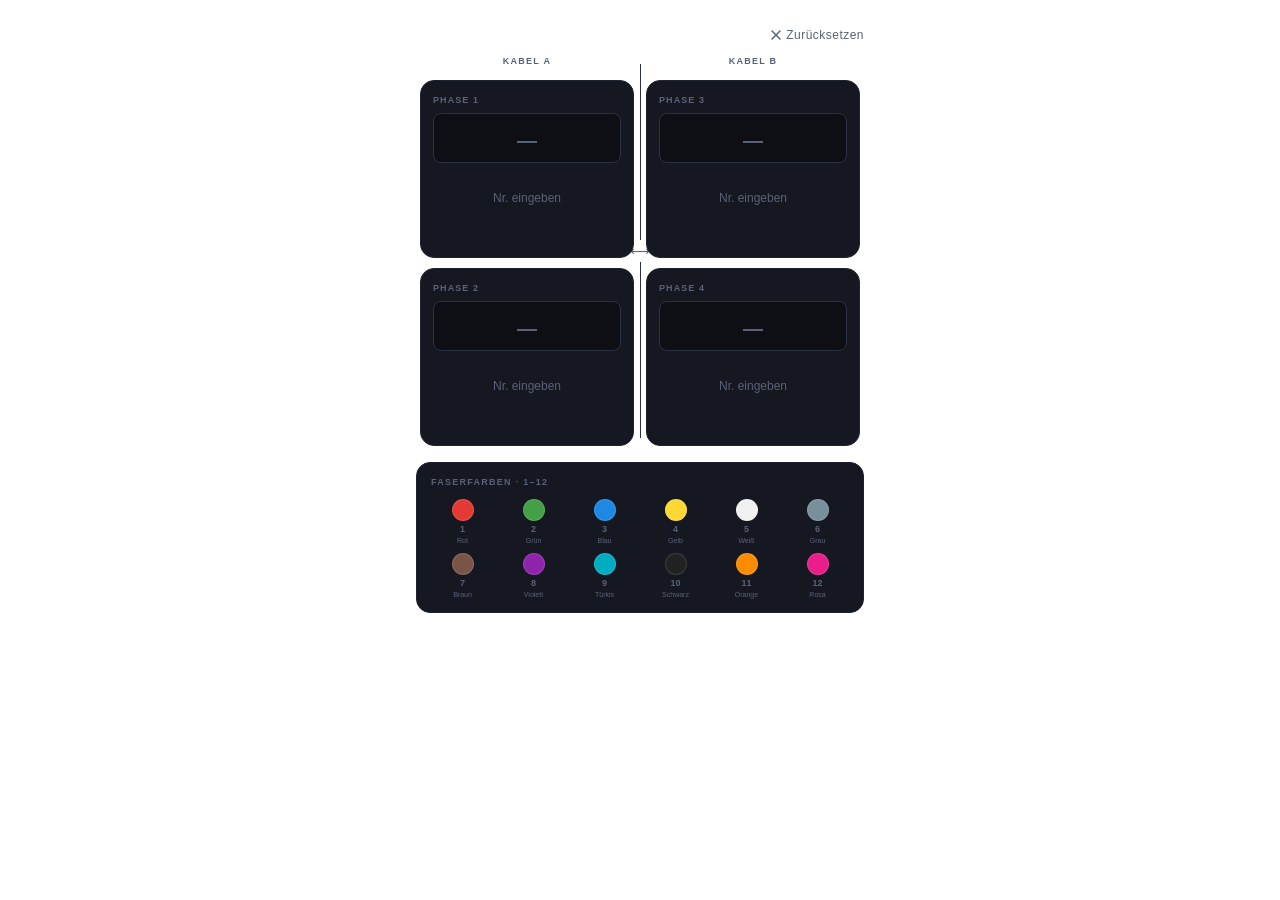
<file: fl.html>
<!DOCTYPE html>
<html lang="de">
<head>
<meta charset="UTF-8">
<meta name="viewport" content="width=device-width, initial-scale=1, maximum-scale=1, user-scalable=no">
<title>Glasfaser · Faser-Lookup</title>
<style>
  :root {
    --bg: #0d0f14;
    --surface: #151820;
    --border: #1e2330;
    --border-bright: #2a3045;
    --text: #e8ecf4;
    --muted: #5a6278;
    --accent: #3d7fff;
    --accent-glow: rgba(61,127,255,0.18);
    --radius: 14px;
    --radius-sm: 8px;
  }
  * { box-sizing: border-box; margin: 0; padding: 0; -webkit-tap-highlight-color: transparent; }
  body {
    /* background: var(--bg); */
    color: var(--text);
    font-family: 'SF Pro Display', -apple-system, 'Segoe UI', sans-serif;
    min-height: 100dvh;
    overscroll-behavior: none;
  }
  .gf-block {
    max-width: 480px;
    margin: 0 auto;
    padding: 24px 16px 48px;
  }

  /* Header */
  .gf-header {
    display: flex; align-items: center; gap: 10px;
    margin-bottom: 28px;
  }
  .gf-logo {
    width: 38px; height: 38px; border-radius: 10px;
    background: linear-gradient(135deg, #1a2540, #0d1628);
    border: 1px solid var(--border-bright);
    display: flex; align-items: center; justify-content: center; flex-shrink: 0;
  }
  .gf-logo svg { width: 22px; height: 22px; }
  .gf-title { font-size: 18px; font-weight: 700; letter-spacing: 0.02em; line-height: 1.1; }
  .gf-title span { color: var(--accent); }
  .gf-sub { font-size: 10px; color: var(--muted); letter-spacing: 0.1em; text-transform: uppercase; margin-top: 3px; }

  /* Clear */
  .gf-clear-row { display: flex; justify-content: flex-end; margin-bottom: 10px; }
  .gf-clear-btn {
    background: none; border: none; color: var(--muted);
    font-size: 12px; cursor: pointer; padding: 4px 0;
    display: flex; align-items: center; gap: 5px; letter-spacing: 0.04em;
    transition: color .15s;
  }
  .gf-clear-btn:active { color: var(--text); }

  /* Grid of 4 cards: 2 left / 2 right with divider */
  .gf-groups {
    display: grid;
    grid-template-columns: 1fr 4px 1fr;
    gap: 0 0;
    margin-bottom: 16px;
  }
  .gf-divider {
    display: flex; flex-direction: column; align-items: center; justify-content: center;
    gap: 4px; padding: 8px 0;
  }
  .gf-divider-line { flex: 1; width: 1px; background: var(--border-bright); }
  .gf-divider-icon { color: var(--muted); font-size: 14px; line-height: 1; }

  .gf-col { display: flex; flex-direction: column; gap: 10px; }
  .gf-col-label {
    font-size: 9px; font-weight: 700; letter-spacing: 0.14em;
    text-transform: uppercase; color: var(--muted);
    text-align: center; padding: 0 8px 4px;
  }

  /* Card */
  .gf-card {
    background: var(--surface);
    border: 1px solid var(--border);
    border-radius: var(--radius);
    padding: 14px 12px;
    position: relative; overflow: hidden;
    transition: border-color .2s;
    margin: 0 4px;
  }
  .gf-card.has-result { border-color: var(--border-bright); }
  .gf-card-glow {
    position: absolute; top: 0; left: 0; right: 0; height: 3px;
    border-radius: var(--radius) var(--radius) 0 0;
    opacity: 0; transition: opacity .3s;
  }
  .gf-card.has-result .gf-card-glow { opacity: 1; }
  .gf-card-label {
    font-size: 9px; font-weight: 700; letter-spacing: 0.12em;
    text-transform: uppercase; color: var(--muted); margin-bottom: 8px;
  }

  /* Input */
  .gf-input {
    width: 100%;
    background: var(--bg);
    border: 1px solid var(--border-bright);
    border-radius: var(--radius-sm);
    color: var(--text);
    font-size: 28px; font-weight: 700;
    font-variant-numeric: tabular-nums;
    text-align: center;
    padding: 8px 4px;
    outline: none; -webkit-appearance: none;
    transition: border-color .15s, box-shadow .15s;
    margin-bottom: 12px;
  }
  .gf-input:focus {
    border-color: var(--accent);
    box-shadow: 0 0 0 3px var(--accent-glow);
  }
  .gf-input::placeholder { color: var(--muted); font-size: 20px; }
  .gf-input::-webkit-inner-spin-button,
  .gf-input::-webkit-outer-spin-button { -webkit-appearance: none; }

  /* Result */
  .gf-result { min-height: 68px; }
  .gf-empty { color: var(--muted); font-size: 12px; text-align: center; padding-top: 16px; }
  .gf-swatch { width: 100%; height: 8px; border-radius: 3px; margin-bottom: 8px; }
  .gf-row { display: flex; align-items: center; gap: 6px; margin-bottom: 4px; }
  .gf-dot { width: 10px; height: 10px; border-radius: 50%; flex-shrink: 0; border: 1px solid rgba(255,255,255,.15); }
  .gf-dot-lg { width: 13px; height: 13px; }
  .gf-label { font-size: 10px; color: var(--muted); font-weight: 600; letter-spacing: 0.06em; text-transform: uppercase; }
  .gf-value { font-size: 14px; font-weight: 700; }

  /* Legend */
  .gf-legend {
    background: var(--surface); border: 1px solid var(--border);
    border-radius: var(--radius); padding: 14px 14px 12px;
  }
  .gf-legend-title {
    font-size: 9px; font-weight: 700; letter-spacing: 0.14em;
    text-transform: uppercase; color: var(--muted); margin-bottom: 12px;
  }
  .gf-legend-grid { display: grid; grid-template-columns: repeat(6, 1fr); gap: 8px; }
  .gf-legend-item { display: flex; flex-direction: column; align-items: center; gap: 3px; }
  .gf-legend-dot { width: 22px; height: 22px; border-radius: 50%; border: 1px solid rgba(255,255,255,.12); }
  .gf-legend-num { font-size: 9px; color: var(--muted); font-weight: 700; }
  .gf-legend-lbl { font-size: 7px; color: var(--muted); text-align: center; line-height: 1.2; }
</style>
</head>
<body>
<div class="gf-block">

  <!-- <div class="gf-header">
    <div class="gf-logo">
      <svg viewBox="0 0 20 20" fill="none">
        <path d="M2 10 Q5 4 10 10 Q15 16 18 10" stroke="#3d7fff" stroke-width="1.8" stroke-linecap="round"/>
        <path d="M2 10 Q5 6 10 10 Q15 14 18 10" stroke="#fff" stroke-width="0.6" stroke-linecap="round" opacity="0.25"/>
        <circle cx="10" cy="10" r="1.5" fill="#3d7fff"/>
      </svg>
    </div>
    <div>
      <div class="gf-title">Glas<span>faser</span> · Lookup</div>
      <div class="gf-sub">Ader &amp; Bündel bestimmen</div>
    </div>
  </div> -->

  <div class="gf-clear-row">
    <button class="gf-clear-btn" onclick="clearAll()">
      <svg width="10" height="10" viewBox="0 0 10 10">
        <line x1="1" y1="1" x2="9" y2="9" stroke="currentColor" stroke-width="1.5" stroke-linecap="round"/>
        <line x1="9" y1="1" x2="1" y2="9" stroke="currentColor" stroke-width="1.5" stroke-linecap="round"/>
      </svg>
      Zurücksetzen
    </button>
  </div>

  <div class="gf-groups">
    <!-- Left: Kabel A -->
    <div class="gf-col">
      <div class="gf-col-label">Kabel A</div>
      <div class="gf-card" id="card-0">
        <div class="gf-card-glow" id="glow-0"></div>
        <div class="gf-card-label">Phase 1</div>
        <input class="gf-input" id="inp-0" type="number" inputmode="numeric" min="1" max="144" placeholder="—" autocomplete="off" oninput="onInput(0)">
        <div class="gf-result" id="res-0"><div class="gf-empty">Nr. eingeben</div></div>
      </div>
      <div class="gf-card" id="card-1">
        <div class="gf-card-glow" id="glow-1"></div>
        <div class="gf-card-label">Phase 2</div>
        <input class="gf-input" id="inp-1" type="number" inputmode="numeric" min="1" max="144" placeholder="—" autocomplete="off" oninput="onInput(1)">
        <div class="gf-result" id="res-1"><div class="gf-empty">Nr. eingeben</div></div>
      </div>
    </div>

    <!-- Divider -->
    <div class="gf-divider">
      <div class="gf-divider-line"></div>
      <div class="gf-divider-icon">⟷</div>
      <div class="gf-divider-line"></div>
    </div>

    <!-- Right: Kabel B -->
    <div class="gf-col">
      <div class="gf-col-label">Kabel B</div>
      <div class="gf-card" id="card-2">
        <div class="gf-card-glow" id="glow-2"></div>
        <div class="gf-card-label">Phase 3</div>
        <input class="gf-input" id="inp-2" type="number" inputmode="numeric" min="1" max="144" placeholder="—" autocomplete="off" oninput="onInput(2)">
        <div class="gf-result" id="res-2"><div class="gf-empty">Nr. eingeben</div></div>
      </div>
      <div class="gf-card" id="card-3">
        <div class="gf-card-glow" id="glow-3"></div>
        <div class="gf-card-label">Phase 4</div>
        <input class="gf-input" id="inp-3" type="number" inputmode="numeric" min="1" max="144" placeholder="—" autocomplete="off" oninput="onInput(3)">
        <div class="gf-result" id="res-3"><div class="gf-empty">Nr. eingeben</div></div>
      </div>
    </div>
  </div>

  <!-- Legend -->
  <div class="gf-legend">
    <div class="gf-legend-title">Faserfarben · 1–12</div>
    <div class="gf-legend-grid" id="legendGrid"></div>
  </div>

</div>

<script>
const COLORS = [
  { id:1,  name:"Rot",       hex:"#e53935", text:"#fff" },
  { id:2,  name:"Grün",      hex:"#43a047", text:"#fff" },
  { id:3,  name:"Blau",      hex:"#1e88e5", text:"#fff" },
  { id:4,  name:"Gelb",      hex:"#fdd835", text:"#111" },
  { id:5,  name:"Weiß",      hex:"#f0f0f0", text:"#111" },
  { id:6,  name:"Grau",      hex:"#78909c", text:"#fff" },
  { id:7,  name:"Braun",     hex:"#795548", text:"#fff" },
  { id:8,  name:"Violett",   hex:"#8e24aa", text:"#fff" },
  { id:9,  name:"Türkis",    hex:"#00acc1", text:"#fff" },
  { id:10, name:"Schwarz",   hex:"#212121", text:"#fff" },
  { id:11, name:"Orange",    hex:"#fb8c00", text:"#fff" },
  { id:12, name:"Rosa",      hex:"#e91e8c", text:"#fff" },
];

// Build lookup 1..144 (12 Bündel × 12 Fasern)
const LOOKUP = {};
for (let i = 1; i <= 144; i++) {
  const bIdx = Math.floor((i - 1) / 12);
  const fIdx = (i - 1) % 12;
  LOOKUP[i] = {
    buendelNr:    bIdx + 1,
    faserNr:      fIdx + 1,
    buendelFarbe: COLORS[bIdx % 12],
    faserFarbe:   COLORS[fIdx],
  };
}

function onInput(c) {
  const val = parseInt(document.getElementById(`inp-${c}`).value, 10);
  showResult(c, val);
}

function showResult(c, val) {
  const res  = document.getElementById(`res-${c}`);
  const card = document.getElementById(`card-${c}`);
  const glow = document.getElementById(`glow-${c}`);

  if (!val || isNaN(val) || val < 1) {
    res.innerHTML = `<div class="gf-empty">Nr. eingeben</div>`;
    card.classList.remove('has-result');
    glow.style.background = '';
    return;
  }
  if (val > 144) {
    res.innerHTML = `<div class="gf-empty" style="color:#e57373">max. 144</div>`;
    card.classList.remove('has-result');
    glow.style.background = '';
    return;
  }

  const d  = LOOKUP[val];
  const fc = d.faserFarbe;
  const bc = d.buendelFarbe;

  glow.style.background = `linear-gradient(90deg,${bc.hex},${fc.hex})`;
  card.classList.add('has-result');

  res.innerHTML = `
    <div class="gf-swatch" style="background:linear-gradient(90deg,${bc.hex} 40%,${fc.hex} 100%)"></div>
    <div class="gf-row">
      <div class="gf-dot" style="background:${bc.hex}"></div>
      <span class="gf-label">Bündel&nbsp;${d.buendelNr}</span>
      <span class="gf-value" style="color:${bc.hex}">${bc.name}</span>
    </div>
    <div class="gf-row">
      <div class="gf-dot gf-dot-lg" style="background:${fc.hex}"></div>
      <span class="gf-label">Ader&nbsp;${d.faserNr}</span>
      <span class="gf-value" style="color:${fc.hex}">${fc.name}</span>
    </div>
  `;
}

function clearAll() {
  for (let c = 0; c < 4; c++) {
    document.getElementById(`inp-${c}`).value = '';
    showResult(c, null);
  }
}

// Legend
const grid = document.getElementById('legendGrid');
COLORS.forEach(c => {
  grid.innerHTML += `
    <div class="gf-legend-item">
      <div class="gf-legend-dot" style="background:${c.hex}"></div>
      <div class="gf-legend-num">${c.id}</div>
      <div class="gf-legend-lbl">${c.name}</div>
    </div>`;
});
</script>
</body>
</html>
</file>
